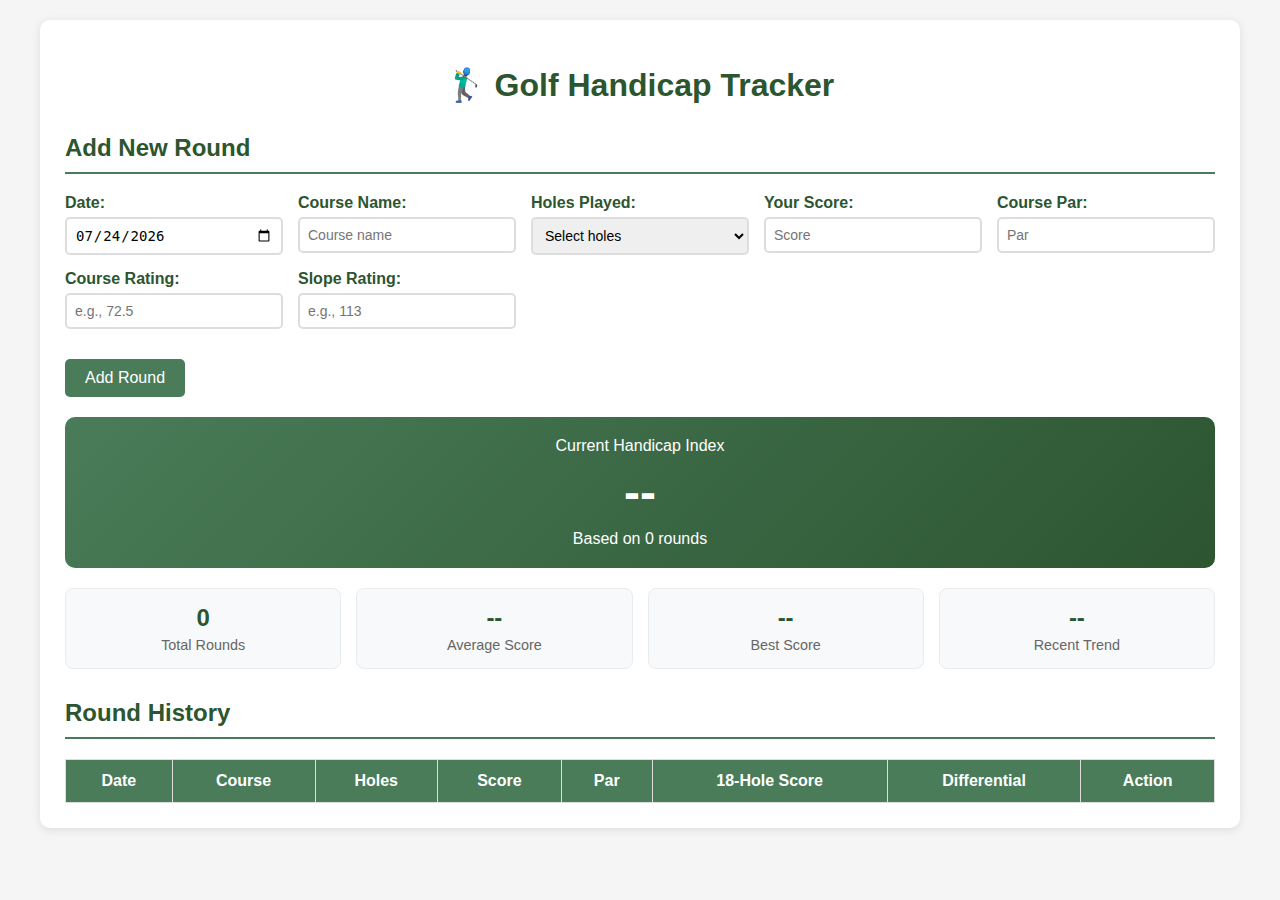
<file: V01/index.html>
<!DOCTYPE html>
<html lang="en">
<head>
    <meta charset="UTF-8">
    <meta name="viewport" content="width=device-width, initial-scale=1.0">
    <title>Golf Handicap Tracker</title>
    <link rel="stylesheet" href="styles.css">
</head>
<body>
    <div class="container">
        <h1>🏌️‍♂️ Golf Handicap Tracker</h1>
        
        <h2>Add New Round</h2>
        <div class="input-section">
            <div class="input-group">
                <label for="date">Date:</label>
                <input type="date" id="date" required>
            </div>
            
            <div class="input-group">
                <label for="course">Course Name:</label>
                <input type="text" id="course" placeholder="Course name" required>
            </div>
            
            <div class="input-group">
                <label for="holes">Holes Played:</label>
                <select id="holes" required>
                    <option value="">Select holes</option>
                    <option value="9">9 Holes</option>
                    <option value="18">18 Holes</option>
                </select>
            </div>
            
            <div class="input-group">
                <label for="score">Your Score:</label>
                <input type="number" id="score" placeholder="Score" required>
            </div>
            
            <div class="input-group">
                <label for="par">Course Par:</label>
                <input type="number" id="par" placeholder="Par" required>
            </div>
            
            <div class="input-group">
                <label for="rating">Course Rating:</label>
                <input type="number" id="rating" step="0.1" placeholder="e.g., 72.5" required>
            </div>
            
            <div class="input-group">
                <label for="slope">Slope Rating:</label>
                <input type="number" id="slope" placeholder="e.g., 113" required>
            </div>
        </div>
        
        <button onclick="addRound()">Add Round</button>
        
        <div class="handicap-display">
            <div>Current Handicap Index</div>
            <div class="handicap-number" id="handicapDisplay">--</div>
            <div>Based on <span id="roundsUsed">0</span> rounds</div>
        </div>
        
        <div class="stats-grid">
            <div class="stat-card">
                <div class="stat-value" id="totalRounds">0</div>
                <div class="stat-label">Total Rounds</div>
            </div>
            <div class="stat-card">
                <div class="stat-value" id="avgScore">--</div>
                <div class="stat-label">Average Score</div>
            </div>
            <div class="stat-card">
                <div class="stat-value" id="bestScore">--</div>
                <div class="stat-label">Best Score</div>
            </div>
            <div class="stat-card">
                <div class="stat-value" id="recentTrend">--</div>
                <div class="stat-label">Recent Trend</div>
            </div>
        </div>
        
        <h2>Round History</h2>
        <table id="roundsTable">
            <thead>
                <tr>
                    <th>Date</th>
                    <th>Course</th>
                    <th>Holes</th>
                    <th>Score</th>
                    <th>Par</th>
                    <th>18-Hole Score</th>
                    <th>Differential</th>
                    <th>Action</th>
                </tr>
            </thead>
            <tbody id="roundsBody">
            </tbody>
        </table>
    </div>

    <script src="script.js"></script>
</body>
</html>
</file>
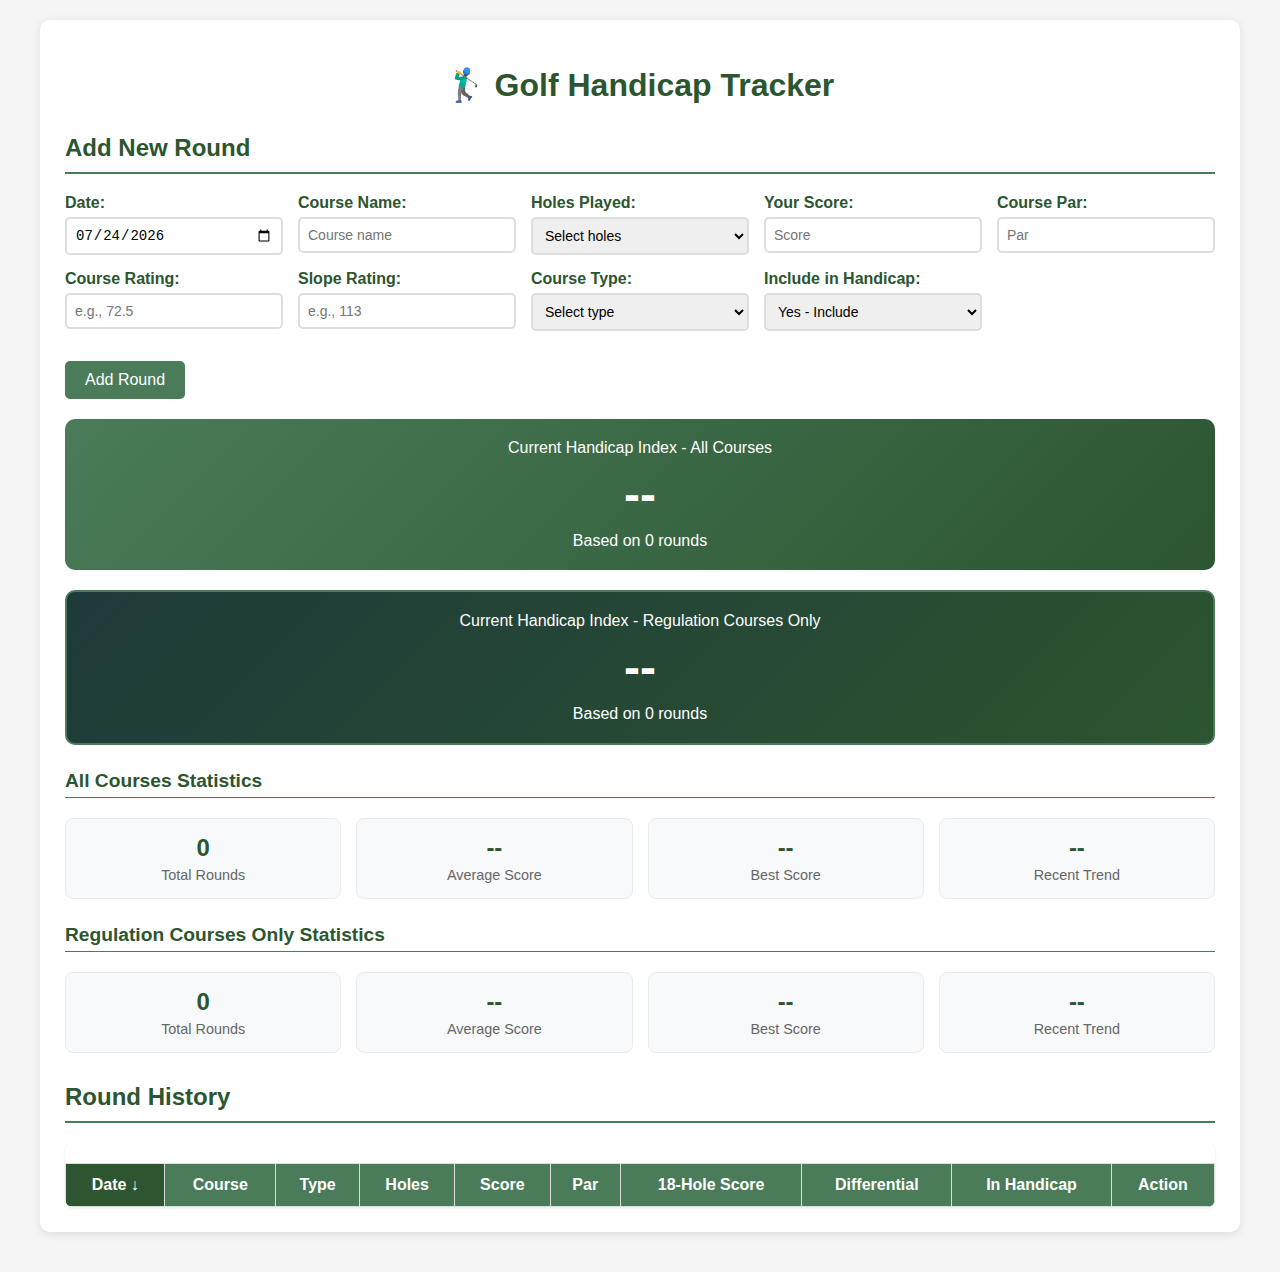
<file: V02/index.html>
<!DOCTYPE html>
<html lang="en">
  <head>
    <!-- Basic HTML document setup -->
    <meta charset="UTF-8" />
    <meta name="viewport" content="width=device-width, initial-scale=1.0" />
    <title>Golf Handicap Tracker</title>

    <!-- Link to external CSS file for styling -->
    <link rel="stylesheet" href="styles.css" />
  </head>
  <body>
    <!-- Main container that holds all content -->
    <div class="container">
      <!-- Page title with golf emoji -->
      <h1>🏌️‍♂️ Golf Handicap Tracker</h1>

      <!-- SECTION 1: Form to add new golf rounds -->
      <h2>Add New Round</h2>
      <div class="input-section">
        <!-- Date input - defaults to today's date via JavaScript -->
        <div class="input-group">
          <label for="date">Date:</label>
          <input type="date" id="date" required />
        </div>

        <!-- Course name text input -->
        <div class="input-group">
          <label for="course">Course Name:</label>
          <input type="text" id="course" placeholder="Course name" required />
        </div>

        <!-- Dropdown to select 9 or 18 holes -->
        <div class="input-group">
          <label for="holes">Holes Played:</label>
          <select id="holes" required>
            <option value="">Select holes</option>
            <option value="9">9 Holes</option>
            <option value="18">18 Holes</option>
          </select>
        </div>

        <!-- Your golf score input -->
        <div class="input-group">
          <label for="score">Your Score:</label>
          <input type="number" id="score" placeholder="Score" required />
        </div>

        <!-- Course par input (usually 36 for 9 holes, 72 for 18 holes) -->
        <div class="input-group">
          <label for="par">Course Par:</label>
          <input type="number" id="par" placeholder="Par" required />
        </div>

        <!-- Course rating (difficulty rating, usually close to par) -->
        <div class="input-group">
          <label for="rating">Course Rating:</label>
          <input
            type="number"
            id="rating"
            step="0.1"
            placeholder="e.g., 72.5"
            required
          />
        </div>

        <!-- Slope rating (course difficulty, 113 is average) -->
        <div class="input-group">
          <label for="slope">Slope Rating:</label>
          <input type="number" id="slope" placeholder="e.g., 113" required />
        </div>

        <!-- Course type dropdown -->
        <div class="input-group">
          <label for="courseType">Course Type:</label>
          <select id="courseType" required>
            <option value="">Select type</option>
            <option value="regulation">Regulation Course</option>
            <option value="executive">Executive Course</option>
            <option value="par3">Par 3 Course</option>
            <option value="practice">Practice Round</option>
          </select>
        </div>

        <!-- Include in handicap dropdown -->
        <div class="input-group">
          <label for="includeInHandicap">Include in Handicap:</label>
          <select id="includeInHandicap" required>
            <option value="true">Yes - Include</option>
            <option value="false">No - Exclude</option>
          </select>
        </div>
      </div>

      <!-- Button to submit the form and add the round -->
      <button onclick="addRound()">Add Round</button>

      <!-- SECTION 2: Display current handicaps prominently -->
      <!-- Overall Handicap (All Course Types) -->
      <div class="handicap-display">
        <div>Current Handicap Index - All Courses</div>
        <!-- This number gets updated by JavaScript -->
        <div class="handicap-number" id="handicapDisplay">--</div>
        <div>Based on <span id="roundsUsed">0</span> rounds</div>
      </div>

      <!-- Regulation Courses Only Handicap -->
      <div class="handicap-display regulation-only">
        <div>Current Handicap Index - Regulation Courses Only</div>
        <!-- This number gets updated by JavaScript -->
        <div class="handicap-number" id="regulationHandicapDisplay">--</div>
        <div>Based on <span id="regulationRoundsUsed">0</span> rounds</div>
      </div>

      <!-- SECTION 3: Statistics grid showing golf stats -->
      <h3>All Courses Statistics</h3>
      <div class="stats-grid">
        <!-- Total number of rounds played -->
        <div class="stat-card">
          <div class="stat-value" id="totalRounds">0</div>
          <div class="stat-label">Total Rounds</div>
        </div>

        <!-- Average score across all rounds -->
        <div class="stat-card">
          <div class="stat-value" id="avgScore">--</div>
          <div class="stat-label">Average Score</div>
        </div>

        <!-- Best (lowest) score ever -->
        <div class="stat-card">
          <div class="stat-value" id="bestScore">--</div>
          <div class="stat-label">Best Score</div>
        </div>

        <!-- Trend showing if recent scores are improving -->
        <div class="stat-card">
          <div class="stat-value" id="recentTrend">--</div>
          <div class="stat-label">Recent Trend</div>
        </div>
      </div>

      <!-- Regulation Courses Only Statistics -->
      <h3>Regulation Courses Only Statistics</h3>
      <div class="stats-grid">
        <!-- Total number of regulation rounds played -->
        <div class="stat-card">
          <div class="stat-value" id="regulationTotalRounds">0</div>
          <div class="stat-label">Total Rounds</div>
        </div>

        <!-- Average score across regulation rounds -->
        <div class="stat-card">
          <div class="stat-value" id="regulationAvgScore">--</div>
          <div class="stat-label">Average Score</div>
        </div>

        <!-- Best (lowest) score on regulation courses -->
        <div class="stat-card">
          <div class="stat-value" id="regulationBestScore">--</div>
          <div class="stat-label">Best Score</div>
        </div>

        <!-- Trend showing if recent regulation scores are improving -->
        <div class="stat-card">
          <div class="stat-value" id="regulationRecentTrend">--</div>
          <div class="stat-label">Recent Trend</div>
        </div>
      </div>

      <!-- SECTION 4: Table showing all previous rounds -->
      <h2>Round History</h2>
      <div class="table-wrapper">
        <table id="roundsTable">
          <!-- Table header row -->
          <thead>
            <tr>
              <th onclick="sortTable('date')" class="sortable">Date</th>
              <th onclick="sortTable('course')" class="sortable">Course</th>
              <th onclick="sortTable('type')" class="sortable">Type</th>
              <th onclick="sortTable('holes')" class="sortable">Holes</th>
              <th onclick="sortTable('score')" class="sortable">Score</th>
              <th onclick="sortTable('par')" class="sortable">Par</th>
              <th onclick="sortTable('adjScore')" class="sortable">
                18-Hole Score
              </th>
              <th onclick="sortTable('differential')" class="sortable">
                Differential
              </th>
              <th onclick="sortTable('includeInHandicap')" class="sortable">
                In Handicap
              </th>
              <th>Action</th>
            </tr>
          </thead>
          <!-- Table body gets filled by JavaScript -->
          <tbody id="roundsBody"></tbody>
        </table>
      </div>
    </div>

    <!-- Link to external JavaScript file - must be at bottom so HTML loads first -->
    <script src="script.js"></script>
  </body>
</html>
</file>
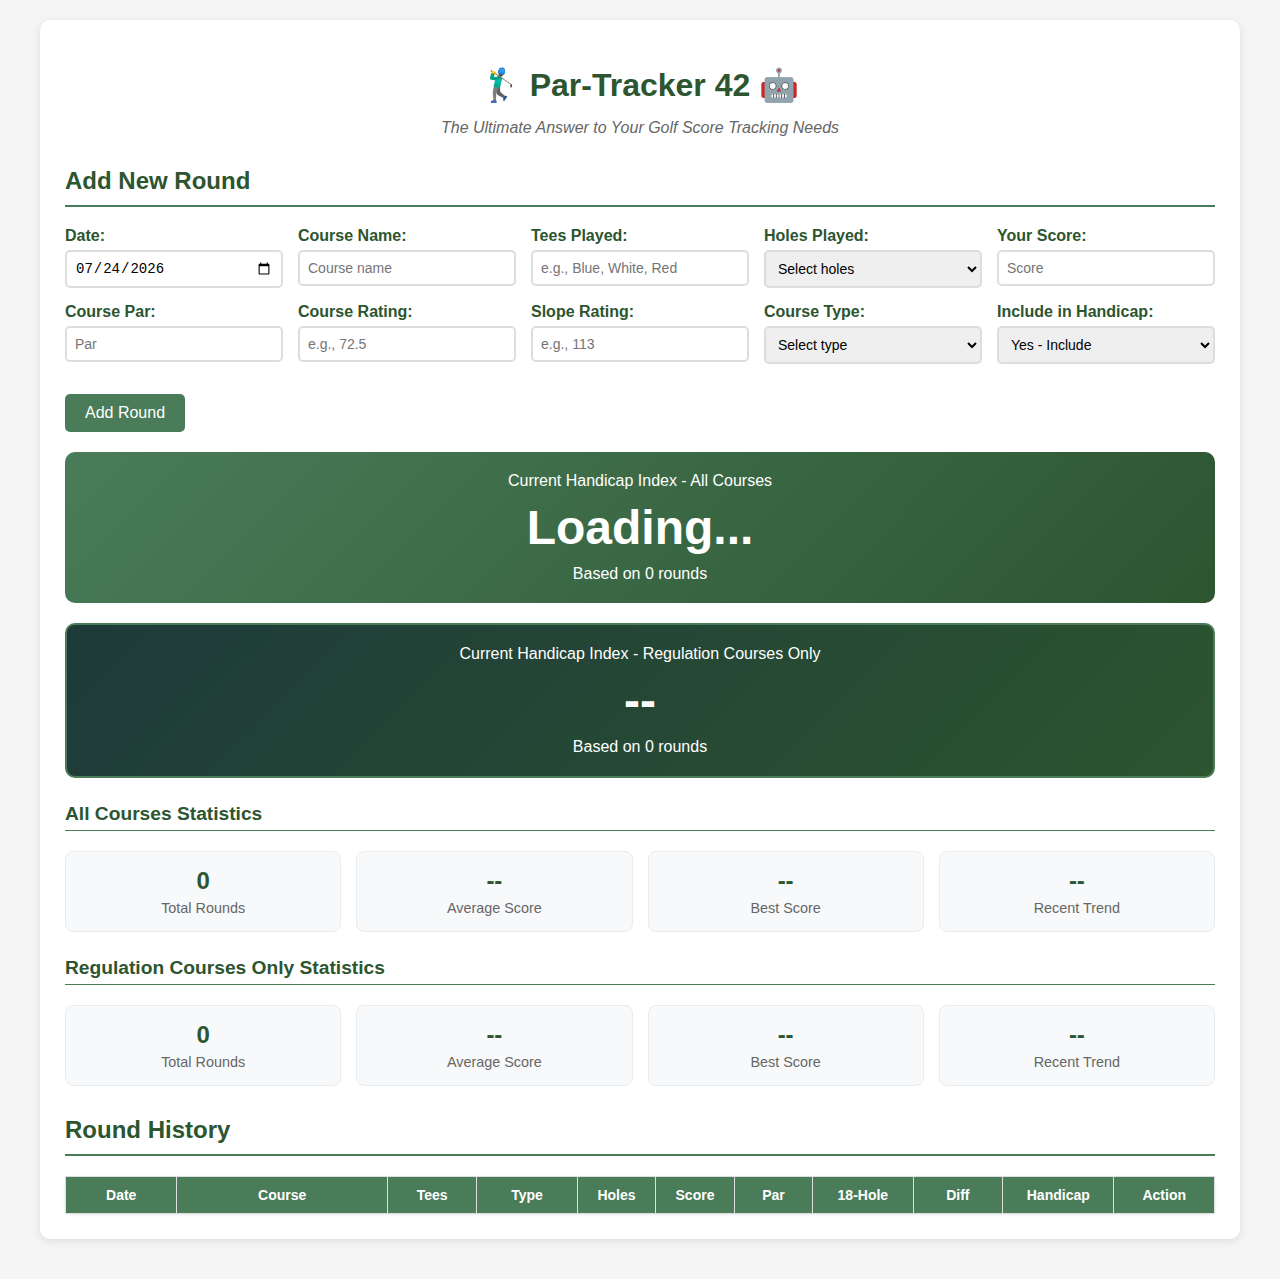
<file: V021/index.html>
<!DOCTYPE html>
<html lang="en">
  <head>
    <!-- Basic HTML document setup -->
    <meta charset="UTF-8" />
    <meta name="viewport" content="width=device-width, initial-scale=1.0" />
    <title>Par-Tracker 42 🤖 - The Ultimate Answer to Your Golf Score Tracking Needs</title>

    <!-- Link to external CSS file for styling -->
    <link rel="stylesheet" href="styles.css" />
  </head>
  <body>
    <!-- Main container that holds all content -->
    <div class="container">
      <!-- Page title with golf and robot emoji -->
      <h1>🏌️‍♂️ Par-Tracker 42 🤖</h1>
      <p style="text-align: center; font-style: italic; color: #666; margin-top: -15px; margin-bottom: 30px;">The Ultimate Answer to Your Golf Score Tracking Needs</p>

      <!-- SECTION 1: Form to add new golf rounds -->
      <h2>Add New Round</h2>
      <div class="input-section">
        <!-- Date input - defaults to today's date via JavaScript -->
        <div class="input-group">
          <label for="date">Date:</label>
          <input type="date" id="date" required />
        </div>

        <!-- Course name text input -->
        <div class="input-group">
          <label for="course">Course Name:</label>
          <input type="text" id="course" placeholder="Course name" required />
        </div>

        <!-- NEW: Tees played input -->
        <div class="input-group">
          <label for="tees">Tees Played:</label>
          <input type="text" id="tees" placeholder="e.g., Blue, White, Red" required />
        </div>

        <!-- Dropdown to select 9 or 18 holes -->
        <div class="input-group">
          <label for="holes">Holes Played:</label>
          <select id="holes" required>
            <option value="">Select holes</option>
            <option value="9">9 Holes</option>
            <option value="18">18 Holes</option>
          </select>
        </div>

        <!-- Your golf score input -->
        <div class="input-group">
          <label for="score">Your Score:</label>
          <input type="number" id="score" placeholder="Score" required />
        </div>

        <!-- Course par input (usually 36 for 9 holes, 72 for 18 holes) -->
        <div class="input-group">
          <label for="par">Course Par:</label>
          <input type="number" id="par" placeholder="Par" required />
        </div>

        <!-- Course rating (difficulty rating, usually close to par) -->
        <div class="input-group">
          <label for="rating">Course Rating:</label>
          <input
            type="number"
            id="rating"
            step="0.1"
            placeholder="e.g., 72.5"
            required
          />
        </div>

        <!-- Slope rating (course difficulty, 113 is average) -->
        <div class="input-group">
          <label for="slope">Slope Rating:</label>
          <input type="number" id="slope" placeholder="e.g., 113" required />
        </div>

        <!-- Course type dropdown -->
        <div class="input-group">
          <label for="courseType">Course Type:</label>
          <select id="courseType" required>
            <option value="">Select type</option>
            <option value="regulation">Regulation Course</option>
            <option value="executive">Executive Course</option>
            <option value="par3">Par 3 Course</option>
            <option value="practice">Practice Round</option>
          </select>
        </div>

        <!-- Include in handicap dropdown -->
        <div class="input-group">
          <label for="includeInHandicap">Include in Handicap:</label>
          <select id="includeInHandicap" required>
            <option value="true">Yes - Include</option>
            <option value="false">No - Exclude</option>
          </select>
        </div>
      </div>

      <!-- Button to submit the form and add the round -->
      <button onclick="addRound()">Add Round</button>

      <!-- SECTION 2: Display current handicaps prominently -->
      <!-- Overall Handicap (All Course Types) -->
      <div class="handicap-display">
        <div>Current Handicap Index - All Courses</div>
        <!-- This number gets updated by JavaScript -->
        <div class="handicap-number" id="handicapDisplay">--</div>
        <div>Based on <span id="roundsUsed">0</span> rounds</div>
      </div>

      <!-- Regulation Courses Only Handicap -->
      <div class="handicap-display regulation-only">
        <div>Current Handicap Index - Regulation Courses Only</div>
        <!-- This number gets updated by JavaScript -->
        <div class="handicap-number" id="regulationHandicapDisplay">--</div>
        <div>Based on <span id="regulationRoundsUsed">0</span> rounds</div>
      </div>

      <!-- SECTION 3: Statistics grid showing golf stats -->
      <h3>All Courses Statistics</h3>
      <div class="stats-grid">
        <!-- Total number of rounds played -->
        <div class="stat-card">
          <div class="stat-value" id="totalRounds">0</div>
          <div class="stat-label">Total Rounds</div>
        </div>

        <!-- Average score across all rounds -->
        <div class="stat-card">
          <div class="stat-value" id="avgScore">--</div>
          <div class="stat-label">Average Score</div>
        </div>

        <!-- Best (lowest) score ever -->
        <div class="stat-card">
          <div class="stat-value" id="bestScore">--</div>
          <div class="stat-label">Best Score</div>
        </div>

        <!-- Trend showing if recent scores are improving -->
        <div class="stat-card">
          <div class="stat-value" id="recentTrend">--</div>
          <div class="stat-label">Recent Trend</div>
        </div>
      </div>

      <!-- Regulation Courses Only Statistics -->
      <h3>Regulation Courses Only Statistics</h3>
      <div class="stats-grid">
        <!-- Total number of regulation rounds played -->
        <div class="stat-card">
          <div class="stat-value" id="regulationTotalRounds">0</div>
          <div class="stat-label">Total Rounds</div>
        </div>

        <!-- Average score across regulation rounds -->
        <div class="stat-card">
          <div class="stat-value" id="regulationAvgScore">--</div>
          <div class="stat-label">Average Score</div>
        </div>

        <!-- Best (lowest) score on regulation courses -->
        <div class="stat-card">
          <div class="stat-value" id="regulationBestScore">--</div>
          <div class="stat-label">Best Score</div>
        </div>

        <!-- Trend showing if recent regulation scores are improving -->
        <div class="stat-card">
          <div class="stat-value" id="regulationRecentTrend">--</div>
          <div class="stat-label">Recent Trend</div>
        </div>
      </div>

      <!-- SECTION 4: Table showing all previous rounds -->
      <h2>Round History</h2>
      <div class="table-wrapper">
        <table id="roundsTable">
          <!-- Table header row -->
          <thead>
            <tr>
              <th onclick="sortTable('date')" class="sortable">Date</th>
              <th onclick="sortTable('course')" class="sortable">Course</th>
              <th onclick="sortTable('tees')" class="sortable">Tees</th>
              <th onclick="sortTable('type')" class="sortable">Type</th>
              <th onclick="sortTable('holes')" class="sortable">Holes</th>
              <th onclick="sortTable('score')" class="sortable">Score</th>
              <th onclick="sortTable('par')" class="sortable">Par</th>
              <th onclick="sortTable('adjScore')" class="sortable">18-Hole</th>
              <th onclick="sortTable('differential')" class="sortable">Diff</th>
              <th onclick="sortTable('includeInHandicap')" class="sortable">Handicap</th>
              <th>Action</th>
            </tr>
          </thead>
          <!-- Table body gets filled by JavaScript -->
          <tbody id="roundsBody"></tbody>
        </table>
      </div>
    </div>

    <!-- Link to external JavaScript file - must be at bottom so HTML loads first -->
    <script src="script.js"></script>
  </body>
</html>
</file>
<file: V01/styles.css>
body {
    font-family: Arial, sans-serif;
    max-width: 1200px;
    margin: 0 auto;
    padding: 20px;
    background-color: #f5f5f5;
}

.container {
    background: white;
    padding: 25px;
    border-radius: 10px;
    box-shadow: 0 2px 10px rgba(0,0,0,0.1);
    margin-bottom: 20px;
}

h1 {
    color: #2c5530;
    text-align: center;
    margin-bottom: 30px;
}

h2 {
    color: #2c5530;
    border-bottom: 2px solid #4a7c59;
    padding-bottom: 10px;
    margin-top: 30px;
}

.input-section {
    display: grid;
    grid-template-columns: repeat(auto-fit, minmax(200px, 1fr));
    gap: 15px;
    margin-bottom: 20px;
}

.input-group {
    display: flex;
    flex-direction: column;
}

label {
    font-weight: bold;
    margin-bottom: 5px;
    color: #2c5530;
}

input, select {
    padding: 8px;
    border: 2px solid #ddd;
    border-radius: 5px;
    font-size: 14px;
}

input:focus, select:focus {
    outline: none;
    border-color: #4a7c59;
}

button {
    background-color: #4a7c59;
    color: white;
    padding: 10px 20px;
    border: none;
    border-radius: 5px;
    cursor: pointer;
    font-size: 16px;
    margin-top: 10px;
}

button:hover {
    background-color: #2c5530;
}

.handicap-display {
    background: linear-gradient(135deg, #4a7c59, #2c5530);
    color: white;
    padding: 20px;
    border-radius: 10px;
    text-align: center;
    margin: 20px 0;
}

.handicap-number {
    font-size: 3em;
    font-weight: bold;
    margin: 10px 0;
}

table {
    width: 100%;
    border-collapse: collapse;
    margin-top: 20px;
}

th, td {
    border: 1px solid #ddd;
    padding: 12px;
    text-align: center;
}

th {
    background-color: #4a7c59;
    color: white;
    font-weight: bold;
}

tr:nth-child(even) {
    background-color: #f9f9f9;
}

tr:hover {
    background-color: #e8f5e8;
}

.delete-btn {
    background-color: #dc3545;
    color: white;
    border: none;
    padding: 5px 10px;
    border-radius: 3px;
    cursor: pointer;
    font-size: 12px;
}

.delete-btn:hover {
    background-color: #c82333;
}

.stats-grid {
    display: grid;
    grid-template-columns: repeat(auto-fit, minmax(150px, 1fr));
    gap: 15px;
    margin-top: 20px;
}

.stat-card {
    background: #f8f9fa;
    padding: 15px;
    border-radius: 8px;
    text-align: center;
    border: 1px solid #e9ecef;
}

.stat-value {
    font-size: 1.5em;
    font-weight: bold;
    color: #2c5530;
}

.stat-label {
    font-size: 0.9em;
    color: #666;
    margin-top: 5px;
}

/* Responsive design */
@media (max-width: 768px) {
    .input-section {
        grid-template-columns: 1fr;
    }
    
    .stats-grid {
        grid-template-columns: repeat(2, 1fr);
    }
    
    .handicap-number {
        font-size: 2em;
    }
    
    table {
        font-size: 12px;
    }
    
    th, td {
        padding: 8px;
    }
}

@media (max-width: 480px) {
    .stats-grid {
        grid-template-columns: 1fr;
    }
    
    .container {
        padding: 15px;
    }
}
</file>
<file: V02/styles.css>
/* ========================================
   GOLF HANDICAP TRACKER - CSS STYLES
   ========================================
   
   This file contains all the visual styling for the golf handicap tracker.
   
   SECTIONS:
   1. Base Styles (body, containers)
   2. Typography (headings, text)
   3. Form Elements (inputs, buttons)
   4. Layout Components (grids, sections)
   5. Tables
   6. Special Components (handicap display, stats cards)
   7. Responsive Design (mobile/tablet adjustments)
   
   COLOR SCHEME:
   - Primary Green: #2c5530 (dark green)
   - Secondary Green: #4a7c59 (medium green)
   - Light Green: #e8f5e8 (very light green for hover)
   - Background: #f5f5f5 (light gray)
   - White: #ffffff (cards, table backgrounds)
   
   ======================================== */

/* ========================================
   1. BASE STYLES
   ======================================== */

/* Main body styling - sets up the overall page layout */
body {
  font-family: Arial, sans-serif; /* Clean, readable font */
  max-width: 1200px; /* Prevents content from getting too wide on large screens */
  margin: 0 auto; /* Centers the content horizontally */
  padding: 20px; /* Adds space around the edges */
  background-color: #f5f5f5; /* Light gray background */
}

/* Main container that holds all content */
.container {
  background: white; /* White background for content area */
  padding: 25px; /* Inner spacing */
  border-radius: 10px; /* Rounded corners */
  box-shadow: 0 2px 10px rgba(0, 0, 0, 0.1); /* Subtle shadow for depth */
  margin-bottom: 20px; /* Space below container */
}

/* ========================================
   2. TYPOGRAPHY
   ======================================== */

/* Main page title */
h1 {
  color: #2c5530; /* Dark green color */
  text-align: center; /* Centered text */
  margin-bottom: 30px; /* Space below title */
}

/* Section headings */
h2 {
  color: #2c5530; /* Dark green color */
  border-bottom: 2px solid #4a7c59; /* Green underline */
  padding-bottom: 10px; /* Space between text and underline */
  margin-top: 30px; /* Space above heading */
}

/* ========================================
   3. FORM ELEMENTS
   ======================================== */

/* Container for the input form - creates a responsive grid */
.input-section {
  display: grid; /* Use CSS Grid layout */
  grid-template-columns: repeat(
    auto-fit,
    minmax(200px, 1fr)
  ); /* Responsive columns, min 200px wide */
  gap: 15px; /* Space between grid items */
  margin-bottom: 20px; /* Space below the form */
}

/* Individual input groups (label + input pairs) */
.input-group {
  display: flex; /* Stack label above input */
  flex-direction: column; /* Vertical stacking */
}

/* Form labels */
label {
  font-weight: bold; /* Make labels stand out */
  margin-bottom: 5px; /* Space between label and input */
  color: #2c5530; /* Dark green color */
}

/* All input fields and select dropdowns */
input,
select {
  padding: 8px; /* Inner spacing for comfort */
  border: 2px solid #ddd; /* Light gray border */
  border-radius: 5px; /* Rounded corners */
  font-size: 14px; /* Readable text size */
}

/* Input focus state - when user clicks on an input */
input:focus,
select:focus {
  outline: none; /* Remove default browser outline */
  border-color: #4a7c59; /* Change border to green when focused */
}

/* All buttons */
button {
  background-color: #4a7c59; /* Green background */
  color: white; /* White text */
  padding: 10px 20px; /* Comfortable button size */
  border: none; /* Remove default border */
  border-radius: 5px; /* Rounded corners */
  cursor: pointer; /* Show hand cursor on hover */
  font-size: 16px; /* Readable text size */
  margin-top: 10px; /* Space above button */
}

/* Button hover effect - changes color when mouse hovers over */
button:hover {
  background-color: #2c5530; /* Darker green on hover */
}

/* ========================================
   4. LAYOUT COMPONENTS
   ======================================== */

/* Special styling for the handicap display box */
.handicap-display {
  background: linear-gradient(
    135deg,
    #4a7c59,
    #2c5530
  ); /* Gradient background */
  color: white; /* White text */
  padding: 20px; /* Inner spacing */
  border-radius: 10px; /* Rounded corners */
  text-align: center; /* Center all text */
  margin: 20px 0; /* Space above and below */
}

/* The large handicap number */
.handicap-number {
  font-size: 3em; /* Very large text */
  font-weight: bold; /* Bold text */
  margin: 10px 0; /* Space above and below */
}

/* Grid for statistics cards */
.stats-grid {
  display: grid; /* Use CSS Grid */
  grid-template-columns: repeat(
    auto-fit,
    minmax(150px, 1fr)
  ); /* Responsive columns, min 150px */
  gap: 15px; /* Space between cards */
  margin-top: 20px; /* Space above grid */
}

/* Individual statistic cards */
.stat-card {
  background: #f8f9fa; /* Light gray background */
  padding: 15px; /* Inner spacing */
  border-radius: 8px; /* Rounded corners */
  text-align: center; /* Center text */
  border: 1px solid #e9ecef; /* Light border */
}

/* Large numbers in stat cards */
.stat-value {
  font-size: 1.5em; /* Large text */
  font-weight: bold; /* Bold text */
  color: #2c5530; /* Dark green color */
}

/* Labels under stat numbers */
.stat-label {
  font-size: 0.9em; /* Slightly smaller text */
  color: #666; /* Gray color */
  margin-top: 5px; /* Space above label */
}

/* ========================================
   5. TABLES
   ======================================== */

/* Main table styling */
table {
  width: 100%; /* Full width of container */
  border-collapse: collapse; /* Removes gaps between cells */
  margin-top: 20px; /* Space above table */
}

/* Table headers and cells */
th,
td {
  border: 1px solid #ddd; /* Light gray borders */
  padding: 12px; /* Inner spacing */
  text-align: center; /* Center text in cells */
}

/* Table headers only */
th {
  background-color: #4a7c59; /* Green background */
  color: white; /* White text */
  font-weight: bold; /* Bold text */
}

/* Alternate row coloring for better readability */
tr:nth-child(even) {
  background-color: #f9f9f9; /* Light gray for even rows */
}

/* Row hover effect - highlights row when mouse hovers over */
tr:hover {
  background-color: #e8f5e8; /* Light green on hover */
}

/* Delete buttons in table */
.delete-btn {
  background-color: #dc3545; /* Red background */
  color: white; /* White text */
  border: none; /* Remove border */
  padding: 5px 10px; /* Smaller padding than main buttons */
  border-radius: 3px; /* Slightly rounded corners */
  cursor: pointer; /* Hand cursor */
  font-size: 12px; /* Smaller text */
}

/* Delete button hover effect */
.delete-btn:hover {
  background-color: #c82333; /* Darker red on hover */
}

/* Toggle handicap inclusion buttons */
.toggle-handicap-btn {
  border: none;
  padding: 5px 10px;
  border-radius: 3px;
  cursor: pointer;
  font-size: 12px;
  font-weight: bold;
}

.toggle-handicap-btn.included {
  background-color: #28a745; /* Green for included */
  color: white;
}

.toggle-handicap-btn.excluded {
  background-color: #6c757d; /* Gray for excluded */
  color: white;
}

.toggle-handicap-btn:hover {
  opacity: 0.8; /* Slight transparency on hover */
}

/* Course type indicators */
.course-type-regulation {
  color: #28a745; /* Green for regulation */
  font-weight: bold;
}

.course-type-executive {
  color: #ffc107; /* Yellow for executive */
  font-weight: bold;
}

.course-type-par3 {
  color: #17a2b8; /* Blue for par 3 */
  font-weight: bold;
}

.course-type-practice {
  color: #6c757d; /* Gray for practice */
  font-weight: bold;
}

/* ========================================
   6. RESPONSIVE DESIGN
   ======================================== */

/* Tablet styles - screens smaller than 768px wide */
@media (max-width: 768px) {
  /* Make form single column on smaller screens */
  .input-section {
    grid-template-columns: 1fr; /* Single column layout */
  }

  /* Stats grid becomes 2 columns on tablets */
  .stats-grid {
    grid-template-columns: repeat(2, 1fr); /* 2 equal columns */
  }

  /* Smaller handicap number on mobile */
  .handicap-number {
    font-size: 2em; /* Reduce from 3em to 2em */
  }

  /* Smaller table text on mobile */
  table {
    font-size: 12px; /* Smaller text */
  }

  /* Reduce table padding on mobile */
  th,
  td {
    padding: 8px; /* Less padding than desktop */
  }
}

/* Phone styles - screens smaller than 480px wide */
@media (max-width: 480px) {
  /* Stats grid becomes single column on phones */
  .stats-grid {
    grid-template-columns: 1fr; /* Single column */
  }

  /* Reduce container padding on very small screens */
  .container {
    padding: 15px; /* Less padding than larger screens */
  }
}

/* ========================================
   7. TABLE SORTING STYLES
   ======================================== */

/* Sortable table headers */
.sortable {
  cursor: pointer; /* Show hand cursor to indicate clickable */
  user-select: none; /* Prevent text selection when clicking */
  position: relative; /* For potential future enhancements */
}

/* Hover effect for sortable headers */
.sortable:hover {
  background-color: #3a6b42 !important; /* Slightly lighter green on hover */
}

/* Active sort indicator styling */
.sorted-asc,
.sorted-desc {
  background-color: #2c5530 !important; /* Darker green for currently sorted column */
}

/* ========================================
   8. REGULATION-ONLY HANDICAP STYLING
   ======================================== */

/* Regulation courses only handicap display */
.regulation-only {
  background: linear-gradient(
    135deg,
    #1e3a3a,
    #2c5530
  ); /* Slightly different gradient */
  border: 2px solid #4a7c59; /* Green border to distinguish */
  margin-top: 10px; /* Smaller gap between displays */
}

/* Section headings for statistics */
h3 {
  color: #2c5530; /* Dark green color */
  border-bottom: 1px solid #4a7c59; /* Thinner green underline */
  padding-bottom: 5px; /* Less space than h2 */
  margin-top: 25px; /* Space above heading */
  margin-bottom: 15px; /* Space below heading */
  font-size: 1.2em; /* Smaller than h2 */
}

/* ========================================
   9. MOBILE TABLE IMPROVEMENTS
   ======================================== */

/* Table wrapper for horizontal scrolling on mobile */
.table-wrapper {
  width: 100%;
  overflow-x: auto; /* Enable horizontal scrolling */
  -webkit-overflow-scrolling: touch; /* Smooth scrolling on iOS */
  border-radius: 8px; /* Rounded corners */
  box-shadow: 0 1px 3px rgba(0, 0, 0, 0.1); /* Subtle shadow */
  position: relative;
}

/* Force scrollbars to be visible */
.table-wrapper::-webkit-scrollbar {
  height: 12px; /* Make scrollbar taller/more visible */
}

.table-wrapper::-webkit-scrollbar-track {
  background: #f1f1f1; /* Light gray track */
  border-radius: 6px;
}

.table-wrapper::-webkit-scrollbar-thumb {
  background: #4a7c59; /* Green thumb matching app theme */
  border-radius: 6px;
}

.table-wrapper::-webkit-scrollbar-thumb:hover {
  background: #2c5530; /* Darker green on hover */
}

/* Add a subtle scroll hint for mobile users */
.table-wrapper::after {
  content: '← Scroll to see more →';
  position: absolute;
  top: 50%;
  right: 10px;
  transform: translateY(-50%);
  background: rgba(74, 124, 89, 0.9);
  color: white;
  padding: 4px 8px;
  border-radius: 4px;
  font-size: 10px;
  pointer-events: none;
  opacity: 0;
  transition: opacity 0.3s ease;
  z-index: 10;
}

/* Show scroll hint on mobile when table is wide */
@media (max-width: 768px) {
  .table-wrapper::after {
    opacity: 1;
    animation: fadeInOut 4s ease-in-out;
  }
}

/* Animation for the scroll hint */
@keyframes fadeInOut {
  0%,
  20% {
    opacity: 1;
  }
  80%,
  100% {
    opacity: 0;
  }
}

/* Ensure table maintains minimum width on mobile */
#roundsTable {
  min-width: 800px; /* Minimum width to prevent cramping */
  width: 100%;
}

/* Mobile-specific table improvements */
@media (max-width: 768px) {
  .table-wrapper {
    margin: 10px -15px; /* Extend to edge of container on mobile */
    border-radius: 0; /* Remove border radius on mobile for full width */
  }

  /* Slightly smaller text on mobile but still readable */
  #roundsTable {
    font-size: 13px;
    min-width: 900px; /* Slightly wider min-width on mobile for better spacing */
  }

  /* Adjust cell padding for mobile */
  #roundsTable th,
  #roundsTable td {
    padding: 10px 8px; /* Slightly less horizontal padding */
    white-space: nowrap; /* Prevent text wrapping */
  }

  /* Make buttons slightly smaller on mobile */
  .toggle-handicap-btn,
  .delete-btn {
    font-size: 11px;
    padding: 4px 8px;
  }
}

/* Very small phones - even more compact */
@media (max-width: 480px) {
  #roundsTable {
    font-size: 12px;
    min-width: 850px;
  }

  #roundsTable th,
  #roundsTable td {
    padding: 8px 6px;
  }

  .toggle-handicap-btn,
  .delete-btn {
    font-size: 10px;
    padding: 3px 6px;
  }
}

/* ========================================
   END OF CSS FILE
   
   TROUBLESHOOTING TIPS:
   
   1. Color Changes: 
      - Change #2c5530 and #4a7c59 to modify the green theme
   
   2. Layout Issues:
      - Check the @media queries for mobile responsiveness
      - Adjust grid-template-columns for different layouts
   
   3. Spacing Problems:
      - Look for margin and padding values
      - gap property controls spacing in grids
   
   4. Font Issues:
      - font-family in body controls the main font
      - font-size values control text size throughout
   
   ======================================== */
</file>
<file: V021/styles.css>
/* ========================================
   GOLF HANDICAP TRACKER - COMPLETE WORKING CSS
   ========================================
   
   This file completely replaces styles.css and fixes all layout issues
   Includes original styles + tees support + compact table + modern improvements
   
   ======================================== */

/* ========================================
   1. BASE STYLES
   ======================================== */

body {
  font-family: Arial, sans-serif;
  max-width: 1200px;
  margin: 0 auto;
  padding: 20px;
  background-color: #f5f5f5;
}

.container {
  background: white;
  padding: 25px;
  border-radius: 10px;
  box-shadow: 0 2px 10px rgba(0, 0, 0, 0.1);
  margin-bottom: 20px;
}

/* ========================================
   2. TYPOGRAPHY
   ======================================== */

h1 {
  color: #2c5530;
  text-align: center;
  margin-bottom: 30px;
}

h2 {
  color: #2c5530;
  border-bottom: 2px solid #4a7c59;
  padding-bottom: 10px;
  margin-top: 30px;
}

h3 {
  color: #2c5530;
  border-bottom: 1px solid #4a7c59;
  padding-bottom: 5px;
  margin-top: 25px;
  margin-bottom: 15px;
  font-size: 1.2em;
}

/* ========================================
   3. FORM ELEMENTS - FIXED GRID LAYOUT
   ======================================== */

.input-section {
  display: grid;
  grid-template-columns: repeat(auto-fit, minmax(200px, 1fr));
  gap: 15px;
  margin-bottom: 20px;
}

.input-group {
  display: flex;
  flex-direction: column;
}

label {
  font-weight: bold;
  margin-bottom: 5px;
  color: #2c5530;
}

input,
select {
  padding: 8px;
  border: 2px solid #ddd;
  border-radius: 5px;
  font-size: 14px;
}

input:focus,
select:focus {
  outline: none;
  border-color: #4a7c59;
}

button {
  background-color: #4a7c59;
  color: white;
  padding: 10px 20px;
  border: none;
  border-radius: 5px;
  cursor: pointer;
  font-size: 16px;
  margin-top: 10px;
}

button:hover {
  background-color: #2c5530;
}

/* ========================================
   4. HANDICAP DISPLAYS - FIXED STYLING
   ======================================== */

.handicap-display {
  background: linear-gradient(135deg, #4a7c59, #2c5530);
  color: white;
  padding: 20px;
  border-radius: 10px;
  text-align: center;
  margin: 20px 0;
}

.handicap-number {
  font-size: 3em;
  font-weight: bold;
  margin: 10px 0;
}

.regulation-only {
  background: linear-gradient(135deg, #1e3a3a, #2c5530);
  border: 2px solid #4a7c59;
  margin-top: 10px;
}

/* ========================================
   5. STATISTICS CARDS - FIXED GRID
   ======================================== */

.stats-grid {
  display: grid;
  grid-template-columns: repeat(auto-fit, minmax(150px, 1fr));
  gap: 15px;
  margin-top: 20px;
}

.stat-card {
  background: #f8f9fa;
  padding: 15px;
  border-radius: 8px;
  text-align: center;
  border: 1px solid #e9ecef;
}

.stat-value {
  font-size: 1.5em;
  font-weight: bold;
  color: #2c5530;
}

.stat-label {
  font-size: 0.9em;
  color: #666;
  margin-top: 5px;
}

/* ========================================
   6. TABLE STYLES - COMPACT FOR LAPTOPS
   ======================================== */

.table-wrapper {
  width: 100%;
  overflow-x: auto;
  -webkit-overflow-scrolling: touch;
  border-radius: 8px;
  box-shadow: 0 1px 3px rgba(0, 0, 0, 0.1);
  margin-top: 20px;
}

table {
  width: 100%;
  border-collapse: collapse;
  table-layout: fixed;
  font-size: 13px;
}

/* Optimized column widths for laptop screens */
#roundsTable th:nth-child(1) {
  width: 9%;
} /* Date */
#roundsTable th:nth-child(2) {
  width: 18%;
} /* Course */
#roundsTable th:nth-child(3) {
  width: 7%;
} /* Tees */
#roundsTable th:nth-child(4) {
  width: 8%;
} /* Type */
#roundsTable th:nth-child(5) {
  width: 6%;
} /* Holes */
#roundsTable th:nth-child(6) {
  width: 6%;
} /* Score */
#roundsTable th:nth-child(7) {
  width: 6%;
} /* Par */
#roundsTable th:nth-child(8) {
  width: 8%;
} /* 18-Hole */
#roundsTable th:nth-child(9) {
  width: 7%;
} /* Diff */
#roundsTable th:nth-child(10) {
  width: 9%;
} /* Handicap */
#roundsTable th:nth-child(11) {
  width: 8%;
} /* Action */

th,
td {
  border: 1px solid #ddd;
  padding: 8px 4px;
  text-align: center;
  font-size: 13px;
  white-space: nowrap;
  overflow: hidden;
  text-overflow: ellipsis;
}

th {
  background-color: #4a7c59;
  color: white;
  font-weight: bold;
}

tr:nth-child(even) {
  background-color: #f9f9f9;
}

tr:hover {
  background-color: #e8f5e8;
}

/* Course names can wrap if needed */
#roundsTable td:nth-child(2) {
  white-space: normal;
  word-wrap: break-word;
}

/* ========================================
   7. BUTTONS IN TABLE
   ======================================== */

.delete-btn {
  background-color: #dc3545;
  color: white;
  border: none;
  padding: 3px 6px;
  border-radius: 3px;
  cursor: pointer;
  font-size: 11px;
}

.delete-btn:hover {
  background-color: #c82333;
}

.toggle-handicap-btn {
  border: none;
  padding: 3px 6px;
  border-radius: 3px;
  cursor: pointer;
  font-size: 11px;
  font-weight: bold;
  min-width: 35px;
}

.toggle-handicap-btn.included {
  background-color: #28a745;
  color: white;
}

.toggle-handicap-btn.excluded {
  background-color: #6c757d;
  color: white;
}

.toggle-handicap-btn:hover {
  opacity: 0.8;
}

/* ========================================
   8. COURSE TYPE INDICATORS
   ======================================== */

.course-type-regulation {
  color: #28a745;
  font-weight: bold;
}

.course-type-executive {
  color: #ffc107;
  font-weight: bold;
}

.course-type-par3 {
  color: #17a2b8;
  font-weight: bold;
}

.course-type-practice {
  color: #6c757d;
  font-weight: bold;
}

/* ========================================
   9. TABLE SORTING
   ======================================== */

.sortable {
  cursor: pointer;
  user-select: none;
  position: relative;
}

.sortable:hover {
  background-color: #3a6b42 !important;
}

.sorted-asc,
.sorted-desc {
  background-color: #2c5530 !important;
}

/* ========================================
   10. RESPONSIVE DESIGN
   ======================================== */

/* Large screens - table fits without scrolling */
@media (min-width: 1200px) {
  table {
    font-size: 14px;
  }

  th,
  td {
    padding: 10px 6px;
    font-size: 14px;
  }

  .table-wrapper {
    overflow-x: visible;
  }
}

/* Standard laptops */
@media (min-width: 992px) and (max-width: 1199px) {
  .table-wrapper {
    overflow-x: visible;
    margin: 10px 0;
  }
}

/* Tablets */
@media (max-width: 768px) {
  .input-section {
    grid-template-columns: 1fr;
  }

  .stats-grid {
    grid-template-columns: repeat(2, 1fr);
  }

  .handicap-number {
    font-size: 2em;
  }

  /* Table gets horizontal scrolling on mobile */
  .table-wrapper {
    margin: 10px -15px;
    border-radius: 0;
    overflow-x: auto;
  }

  #roundsTable {
    min-width: 800px;
  }

  th,
  td {
    padding: 8px 6px;
  }
}

/* Phones */
@media (max-width: 480px) {
  .stats-grid {
    grid-template-columns: 1fr;
  }

  .container {
    padding: 15px;
  }

  table {
    font-size: 12px;
  }

  #roundsTable {
    min-width: 850px;
  }

  th,
  td {
    padding: 8px 6px;
    font-size: 12px;
  }

  .toggle-handicap-btn,
  .delete-btn {
    font-size: 10px;
    padding: 3px 6px;
  }
}

/* ========================================
   11. MOBILE TABLE SCROLL HINT
   ======================================== */

.table-wrapper::after {
  content: '← Scroll to see more →';
  position: absolute;
  top: 50%;
  right: 10px;
  transform: translateY(-50%);
  background: rgba(74, 124, 89, 0.9);
  color: white;
  padding: 4px 8px;
  border-radius: 4px;
  font-size: 10px;
  pointer-events: none;
  opacity: 0;
  transition: opacity 0.3s ease;
  z-index: 10;
}

@media (max-width: 768px) {
  .table-wrapper::after {
    opacity: 1;
    animation: fadeInOut 4s ease-in-out;
  }
}

@keyframes fadeInOut {
  0%,
  20% {
    opacity: 1;
  }
  80%,
  100% {
    opacity: 0;
  }
}

/* ========================================
   COMPREHENSIVE SCROLL HINT REMOVAL
   ========================================
   
   Add this to the very end of your CSS file to completely
   remove all scroll hints from everywhere
   
   ======================================== */

/* Remove all possible scroll hint pseudo-elements */
.table-wrapper::after,
.table-wrapper::before,
#roundsTable::after,
#roundsTable::before,
table::after,
table::before {
  display: none !important;
  content: none !important;
  opacity: 0 !important;
}

/* Remove any elements that contain scroll hint text */
*:contains('Scroll to see more'),
*:contains('← Scroll to see more →') {
  display: none !important;
}

/* Target by content - this catches pseudo-elements with that specific text */
*::after,
*::before {
  content: none !important;
}

/* More specific targeting */
.table-wrapper *::after,
.table-wrapper *::before {
  display: none !important;
}

/* Remove any positioned elements that might be the hint */
.table-wrapper > *[style*='position: absolute'],
.table-wrapper *[style*='← Scroll'] {
  display: none !important;
}

/* Nuclear option - remove all pseudo-elements from table area */
section:last-child *::after,
section:last-child *::before {
  display: none !important;
}

/* ========================================
   ALTERNATIVE APPROACH - FIND AND REPLACE
   ========================================
   
   If the above doesn't work, the hint might be in
   the JavaScript. Look for this text in script.js:
   
   "← Scroll to see more →"
   
   And either:
   1. Delete those lines
   2. Comment them out with //
   3. Change the content to an empty string: content: '';
   
   ======================================== */

/* ========================================
   END OF CSS FILE
   
   This file includes:
   ✅ All original Golf Handicap Tracker styles
   ✅ Fixed grid layouts for forms and stats
   ✅ Proper handicap display styling
   ✅ Compact table that fits laptop screens
   ✅ Tees column support
   ✅ Responsive design for all screen sizes
   ✅ All button and interaction styles
   
   Should completely fix the layout issues!
   ======================================== */
</file>
